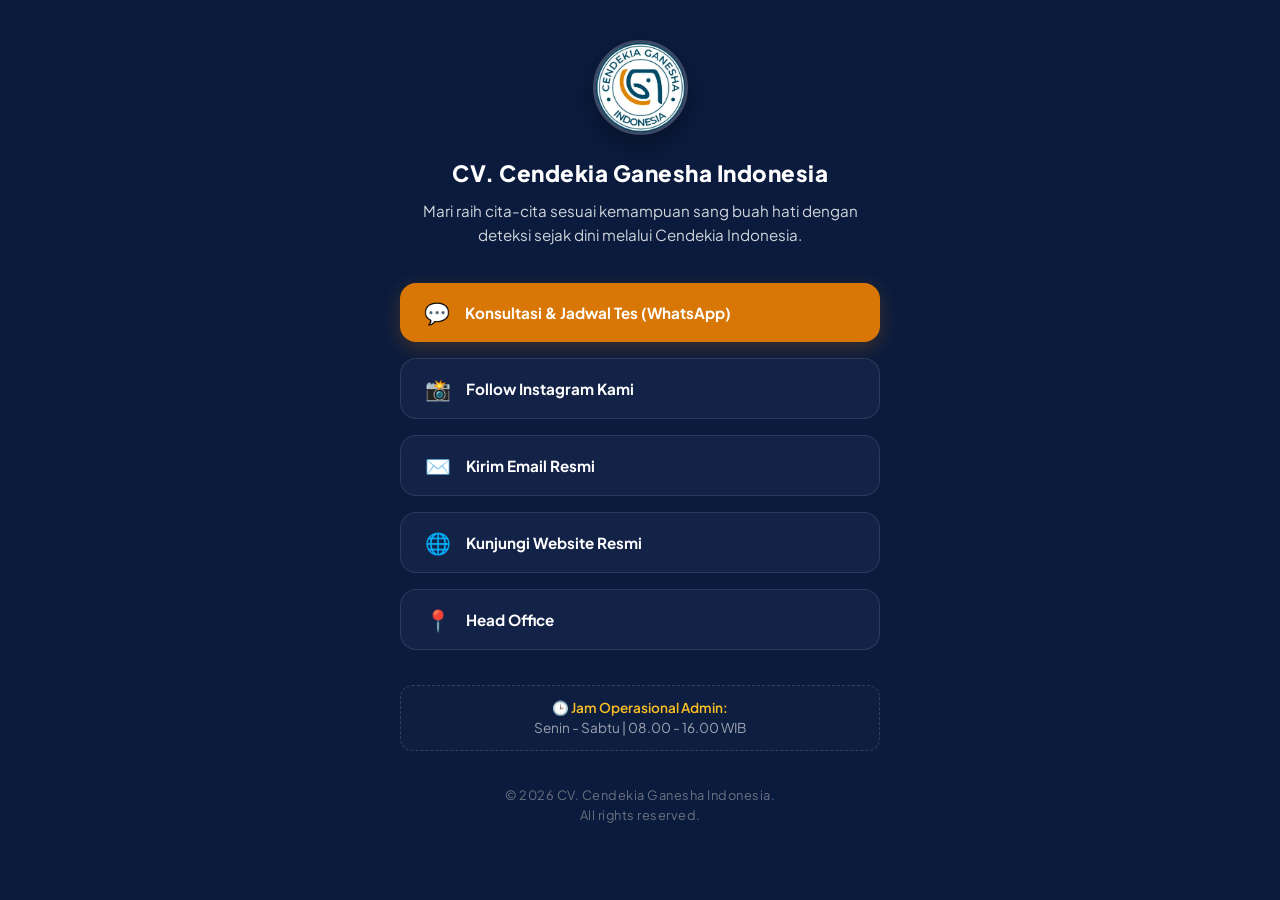
<file: index.html>
<!DOCTYPE html>
<html lang="id">
<head>
    <meta charset="UTF-8">
    <meta name="viewport" content="width=device-width, initial-scale=1.0">
    <title>Links - CV. Cendekia Ganesha Indonesia</title>
    <link href="https://fonts.googleapis.com/css2?family=Plus+Jakarta+Sans:wght=400;600;700;800&display=swap" rel="stylesheet">
    <style>
        * {
            margin: 0;
            padding: 0;
            box-sizing: border-box;
            font-family: 'Plus Jakarta Sans', sans-serif;
        }

        body {
            background-color: #0B1B3D;
            color: #FFFFFF;
            display: flex;
            justify-content: center;
            align-items: flex-start;
            min-height: 100vh;
            padding: 40px 20px;
        }

        .links-container {
            width: 100%;
            max-width: 480px;
            text-align: center;
            display: flex;
            flex-direction: column;
            align-items: center;
        }

        .profile-header {
            margin-bottom: 35px;
        }

        .profile-logo-img {
            width: 95px;
            height: 95px;
            border-radius: 50%;
            object-fit: cover;
            margin-bottom: 20px;
            border: 3px solid rgba(255, 255, 255, 0.2);
            box-shadow: 0 10px 25px rgba(0, 0, 0, 0.3);
        }

        .company-name {
            font-size: 1.4rem;
            font-weight: 800;
            margin-bottom: 12px;
            letter-spacing: 0.5px;
        }

        .tagline {
            font-size: 0.95rem;
            line-height: 1.6;
            color: #D1D5DB;
            padding: 0 10px;
        }

        .links-wrapper {
            width: 100%;
            display: flex;
            flex-direction: column;
            gap: 16px;
            margin-bottom: 35px;
        }

        .link-btn {
            display: flex;
            align-items: center;
            width: 100%;
            padding: 16px 24px;
            text-decoration: none;
            border-radius: 16px;
            font-weight: 700;
            font-size: 0.95rem;
            transition: all 0.3s cubic-bezier(0.25, 0.8, 0.25, 1);
        }

        .btn-icon {
            font-size: 1.3rem;
            margin-right: 15px;
        }

        .btn-text {
            text-align: left;
        }

        .primary-btn {
            background-color: #D97706;
            color: #FFFFFF;
            box-shadow: 0 6px 20px rgba(217, 119, 6, 0.25);
        }

        .primary-btn:hover {
            background-color: #B45309;
            transform: translateY(-3px);
            box-shadow: 0 10px 25px rgba(217, 119, 6, 0.4);
        }

        .secondary-btn {
            background-color: #132247;
            color: #FFFFFF;
            border: 1px solid rgba(255, 255, 255, 0.1);
        }

        .secondary-btn:hover {
            background-color: #1a2d5c;
            border-color: #005A70;
            transform: translateY(-3px);
            box-shadow: 0 10px 20px rgba(0, 0, 0, 0.2);
        }

        .operational-info {
            background-color: rgba(19, 34, 71, 0.5);
            border: 1px dashed rgba(255, 255, 255, 0.15);
            padding: 12px 20px;
            border-radius: 12px;
            margin-bottom: 35px;
            width: 100%;
        }

        .operational-info p {
            font-size: 0.85rem;
            color: #9CA3AF;
            line-height: 1.5;
        }

        .operational-info strong {
            color: #FBBF24;
            font-weight: 600;
        }

        .links-footer p {
            font-size: 0.8rem;
            color: #6B7280;
            line-height: 1.5;
            letter-spacing: 0.5px;
        }
    </style>
</head>
<body>

    <div class="links-container">
        <div class="profile-header">
            <img src="logo.png" alt="Logo Cendekia Ganesha" class="profile-logo-img">
            <h1 class="company-name">CV. Cendekia Ganesha Indonesia</h1>
            <p class="tagline">Mari raih cita-cita sesuai kemampuan sang buah hati dengan deteksi sejak dini melalui Cendekia Indonesia.</p>
        </div>

        <div class="links-wrapper">
            <a href="https://wa.me/6287779053510?text=Halo%20admin%20Cendekia%20Ganesha%20Indonesia,%20saya%20dari%20instansi%20sekolah%20ingin%20berkonsultasi%20mengenai%20rencana%20pelaksanaan%20tes%20psikologi" class="link-btn primary-btn" target="_blank">
                <span class="btn-icon">💬</span>
                <span class="btn-text">Konsultasi & Jadwal Tes (WhatsApp)</span>
            </a>

            <a href="https://www.instagram.com/callyxctaa?igsh=YWJmczJnc3I2aHV4" class="link-btn secondary-btn" target="_blank">
                <span class="btn-icon">📸</span>
                <span class="btn-text">Follow Instagram Kami</span>
            </a>

            <a href="mailto:cendekiaganeshaindonesia@gmail.com" class="link-btn secondary-btn">
                <span class="btn-icon">✉️</span>
                <span class="btn-text">Kirim Email Resmi</span>
            </a>

            <a href="index.html" class="link-btn secondary-btn">
                <span class="btn-icon">🌐</span>
                <span class="btn-text">Kunjungi Website Resmi</span>
            </a>

            <a href="https://maps.app.goo.gl/z4qxyiN4f3STbnPy6" class="link-btn secondary-btn" target="_blank">
                <span class="btn-icon">📍</span>
                <span class="btn-text">Head Office</span>
            </a>
        </div>

        <div class="operational-info">
            <p>🕒 <strong>Jam Operasional Admin:</strong><br>Senin - Sabtu | 08.00 - 16.00 WIB</p>
        </div>

        <div class="links-footer">
            <p>&copy; 2026 CV. Cendekia Ganesha Indonesia.<br>All rights reserved.</p>
        </div>
    </div>

</body>
</html>
</file>
